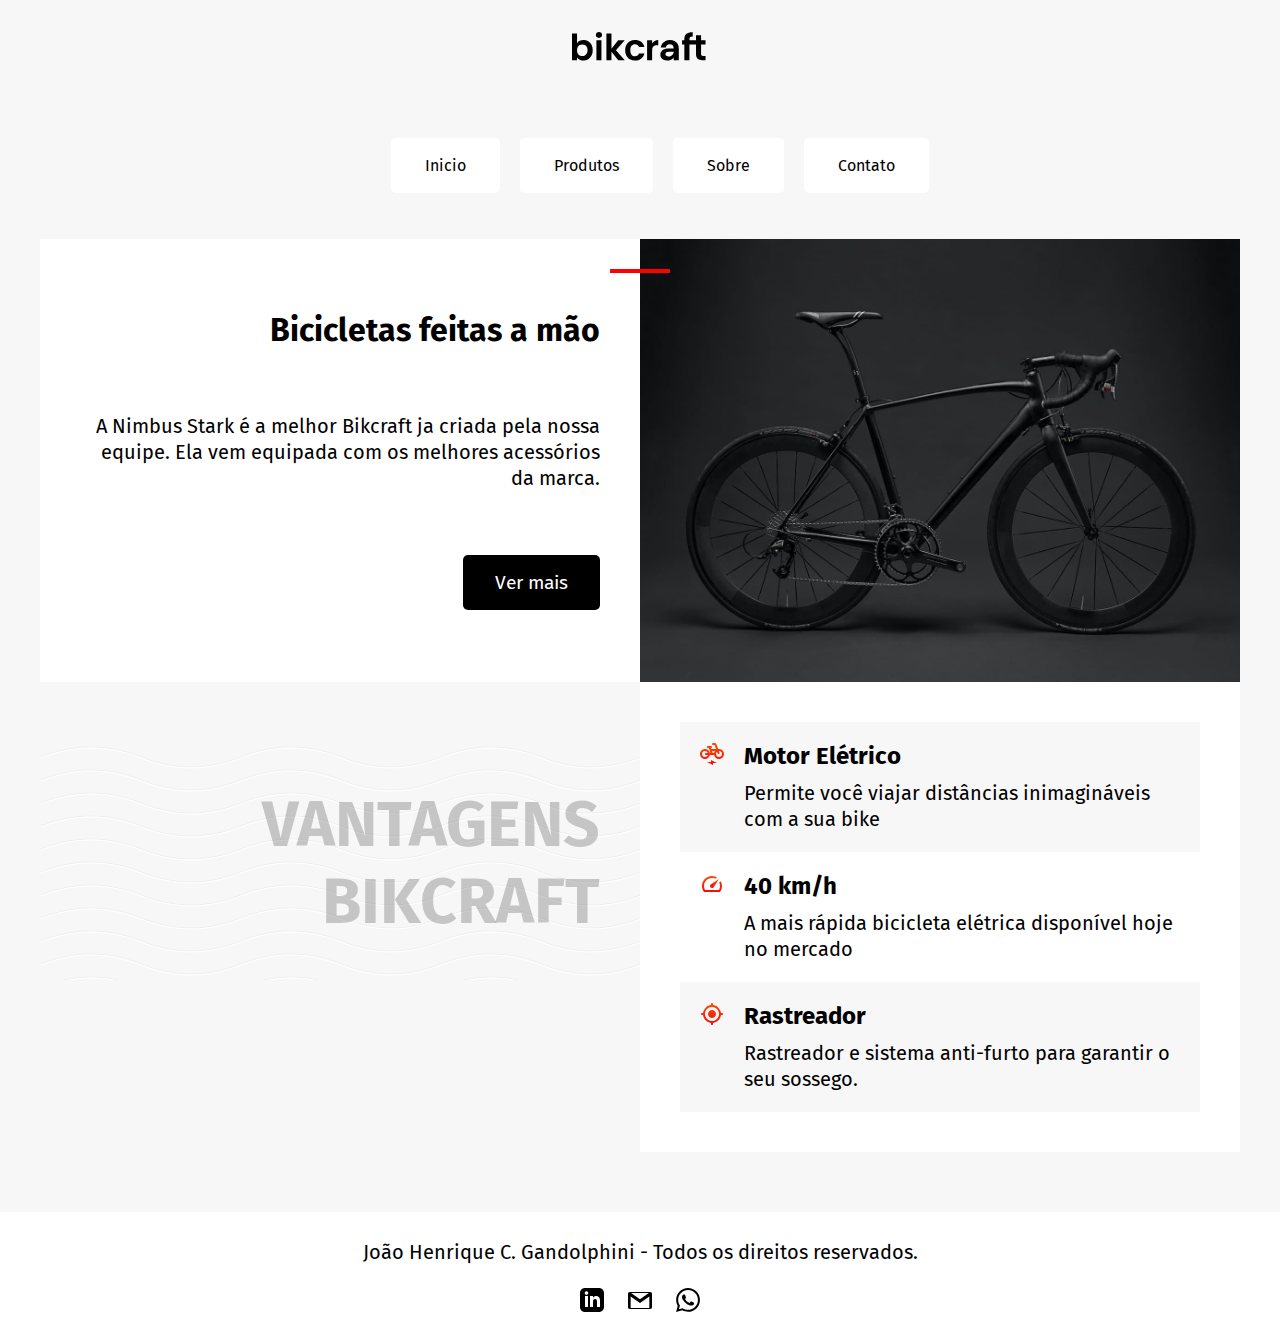
<file: index.html>
<!DOCTYPE html>
<html lang="en">
<head>
    <meta charset="UTF-8">
    <meta name="viewport" content="width=device-width, initial-scale=1.0">
    <title>Inicio</title>
    <link rel="stylesheet" href="css/style.css">
    <link rel="preconnect" href="https://fonts.googleapis.com">
    <link rel="preconnect" href="https://fonts.gstatic.com" crossorigin>
    <link href="https://fonts.googleapis.com/css2?family=Fira+Sans:wght@400;700&family=Overpass:wght@100;300;500&display=swap" rel="stylesheet">
    

</head>
<body>
   
    <header>
             <img src="img/bikcraft.svg" alt="">
                
        <nav id="nav">
            <button id="btn-mobile">
                <span id="hamburguer"></span>
            </button>
            <ul>
                <li><a class="botao-menu" href="index.html"> Inicio</a></li>
                <li><a class="botao-menu" href="produtos.html"> Produtos</a></li>
                <li><a  class="botao-menu" href="sobre.html"> Sobre</a></li>
                <li><a class="botao-menu" href="contato.html"> Contato</a></li>
            </ul>
        </nav>
    </header>

    <main class="grid">
        <div class="introducao">
            <h1>Bicicletas feitas a mão</h1>
            <p>A Nimbus Stark é a melhor Bikcraft ja criada pela nossa equipe. Ela vem equipada com os melhores acessórios da marca. </p>
            <a class="botao-introducao" href="produtos.html">Ver mais</a>
        </div>
        <div class="cover">
            <img class="foto" src="img/bicicleta.jpg" alt="">   
        </div>

        <div class="vantagens">
            <h3 class="vantagens-item">Vantagens Bikcraft</h3>
        </div>

        <div class="descricao">
            
            <div class="descricao-item">
                <img src="img/eletrica.svg" alt="">
                <h2>Motor Elétrico</h2>
                <p>Permite você viajar distâncias inimagináveis com a sua bike</p>
            </div>

            <div class="descricao-item">
                <img src="img/velocidade.svg" alt="">
                <h2>40 km/h</h2>
                <p>A mais rápida bicicleta elétrica disponível hoje no mercado</p>
            </div>

            <div class="descricao-item">
                <img src="img/rastreador.svg" alt="">
                <h2>Rastreador</h2>
                <p>Rastreador e sistema anti-furto para garantir o seu sossego.</p>
            </div>

        </div>
    </main>

    <footer>
        <p>João Henrique C. Gandolphini - Todos os direitos reservados.</p>

        <div class="footer-links" >
            <a href="https://www.linkedin.com/in/jo%C3%A3o-henrique-cerqueira-gandolphini-7572231b0?utm_source=share&utm_campaign=share_via&utm_content=profile&utm_medium=android_app" target="blank"><img src="img/linkedin (1).svg" alt="Linkedin"></a>
            <a href="mailto:gandolphini.dev@gmail.com" target="blank"><img src="img/email.svg" alt="E-mail"></a>
            <a href="https://wa.me/55016991540032" target="blank"><img src="img/whatsapp.svg" alt="Whatsapp"></a>
        </div>
    </footer>
    <script src="js/mobile.js"></script>
</body>
</html>
</file>
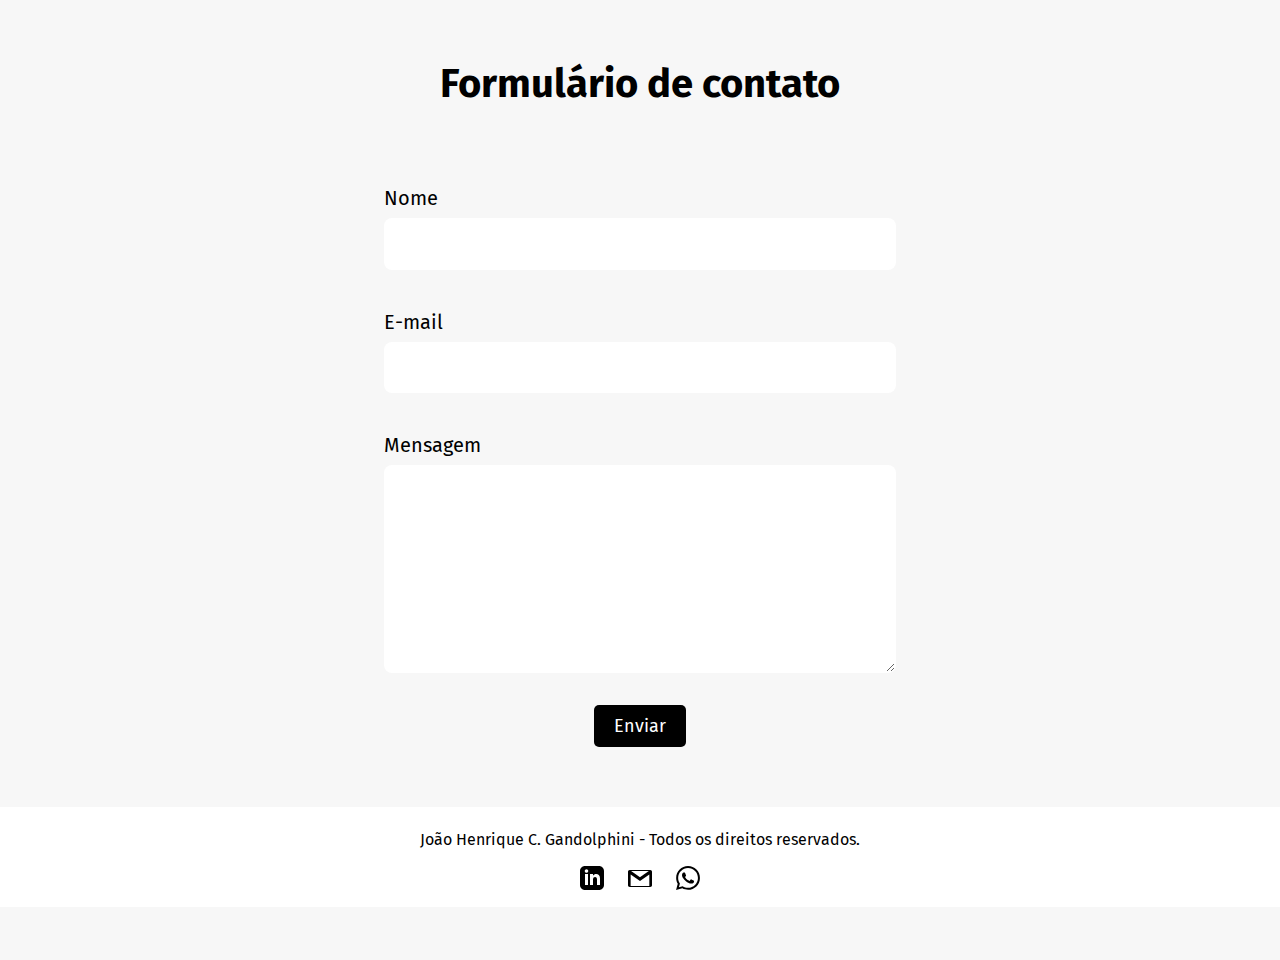
<file: contato.html>
<!DOCTYPE html>
<html lang="pt-br">
<head>
    <meta charset="UTF-8">
    <meta name="viewport" content="width=device-width, initial-scale=1.0">
    <title>Contato</title>
    <link rel="preconnect" href="https://fonts.googleapis.com">
    <link rel="preconnect" href="https://fonts.gstatic.com" crossorigin>
    <link href="https://fonts.googleapis.com/css2?family=Fira+Sans:wght@400;700&family=Overpass:wght@100;300;500&display=swap" rel="stylesheet">
    <link rel="stylesheet" href="css/contato.css">
</head>
<body>

    <h1>Formulário de contato</h1>
    
    <form action="https://formsubmit.co/gandolphini.dev@gmail.com" method="POST" class="form">
        <label for="name">Nome</label>
        <input type="text" name="name" id="name" required>
        <label for="email">E-mail</label>
        <input type="email" name="email" id="email" required>
        <label for="message">Mensagem</label>
        <textarea name="message" id="message" cols="30" rows="10"></textarea>
        <input type="hidden" name="_next" value="https://gandolphini.github.io/bikcraftjg.github.io/obrigadoForms.html">
        <input type="hidden" name="_captcha" value="false">
        <button type="submit">Enviar</button>
   </form>

   <footer>
        <p>João Henrique C. Gandolphini - Todos os direitos reservados.</p>

        <div class="footer-links" >
            <a href="https://www.linkedin.com/in/jo%C3%A3o-henrique-cerqueira-gandolphini-7572231b0?utm_source=share&utm_campaign=share_via&utm_content=profile&utm_medium=android_app" target="blank"><img src="img/linkedin (1).svg" alt="Linkedin"></a>
            <a href="mailto:gandolphini.dev@gmail.com" target="blank"><img src="img/email.svg" alt="E-mail"></a>
            <a href="https://wa.me/55016991540032" target="blank"><img src="img/whatsapp.svg" alt="Whatsapp"></a>
        </div>
    </footer>
    
</body>
</html>
</file>
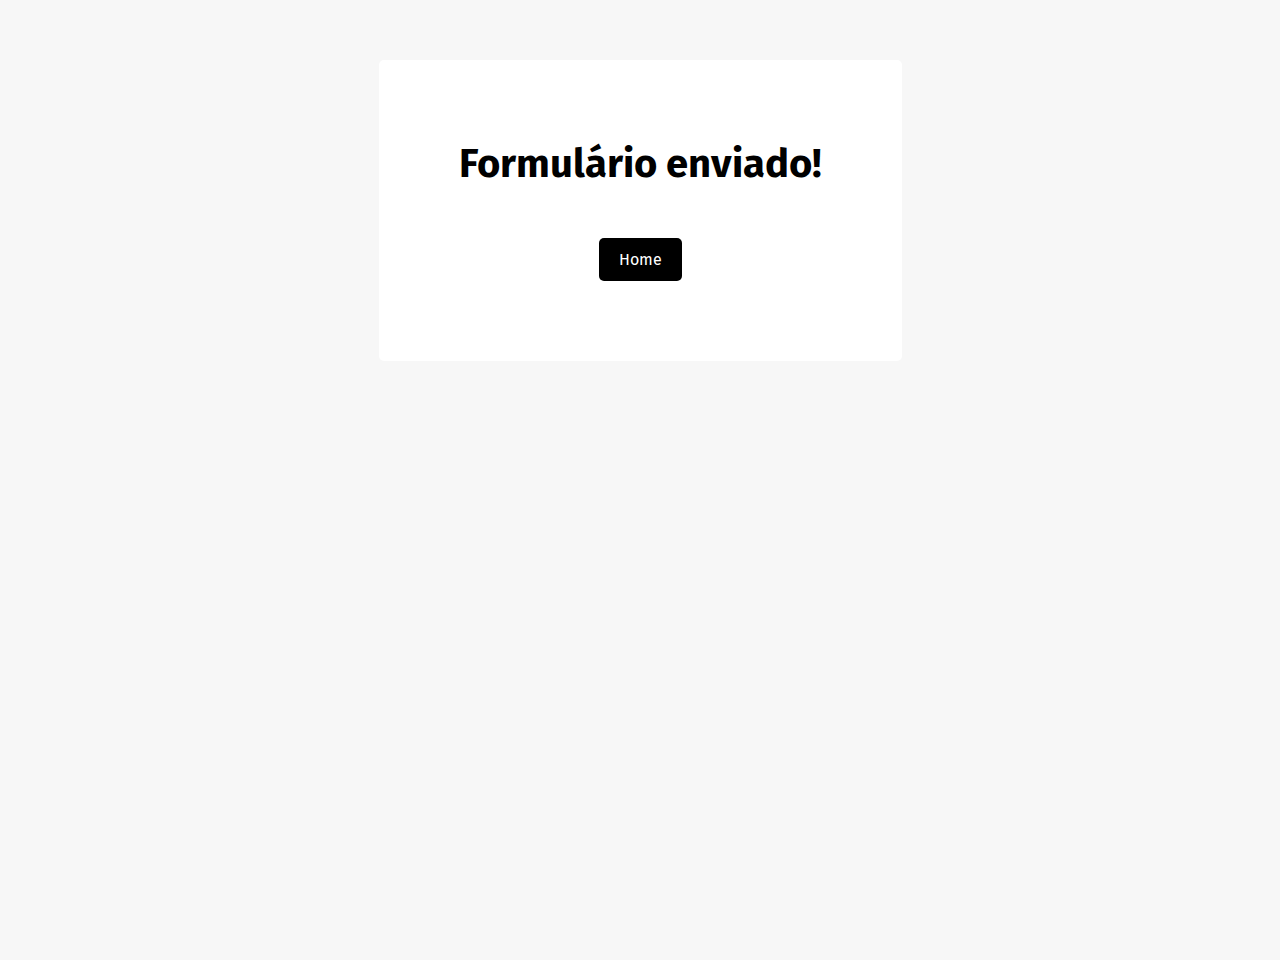
<file: obrigadoForms.html>
<!DOCTYPE html>
<html lang="en">
<head>
    <meta charset="UTF-8">
    <meta name="viewport" content="width=device-width, initial-scale=1.0">
    <title>Formulário enviado</title>
    <link rel="stylesheet" href="css/obrigadoForms.css">
    <link rel="preconnect" href="https://fonts.googleapis.com">
    <link rel="preconnect" href="https://fonts.gstatic.com" crossorigin>
    <link href="https://fonts.googleapis.com/css2?family=Fira+Sans:wght@400;700&family=Overpass:wght@100;300;500&display=swap" rel="stylesheet">
    <link rel="stylesheet" href="css/contato.css">
</head>
<body>
    <div>
        <h1>Formulário enviado!</h1>
        <a href="index.html">Home</a>
    </div>
</body>
</html>
</file>
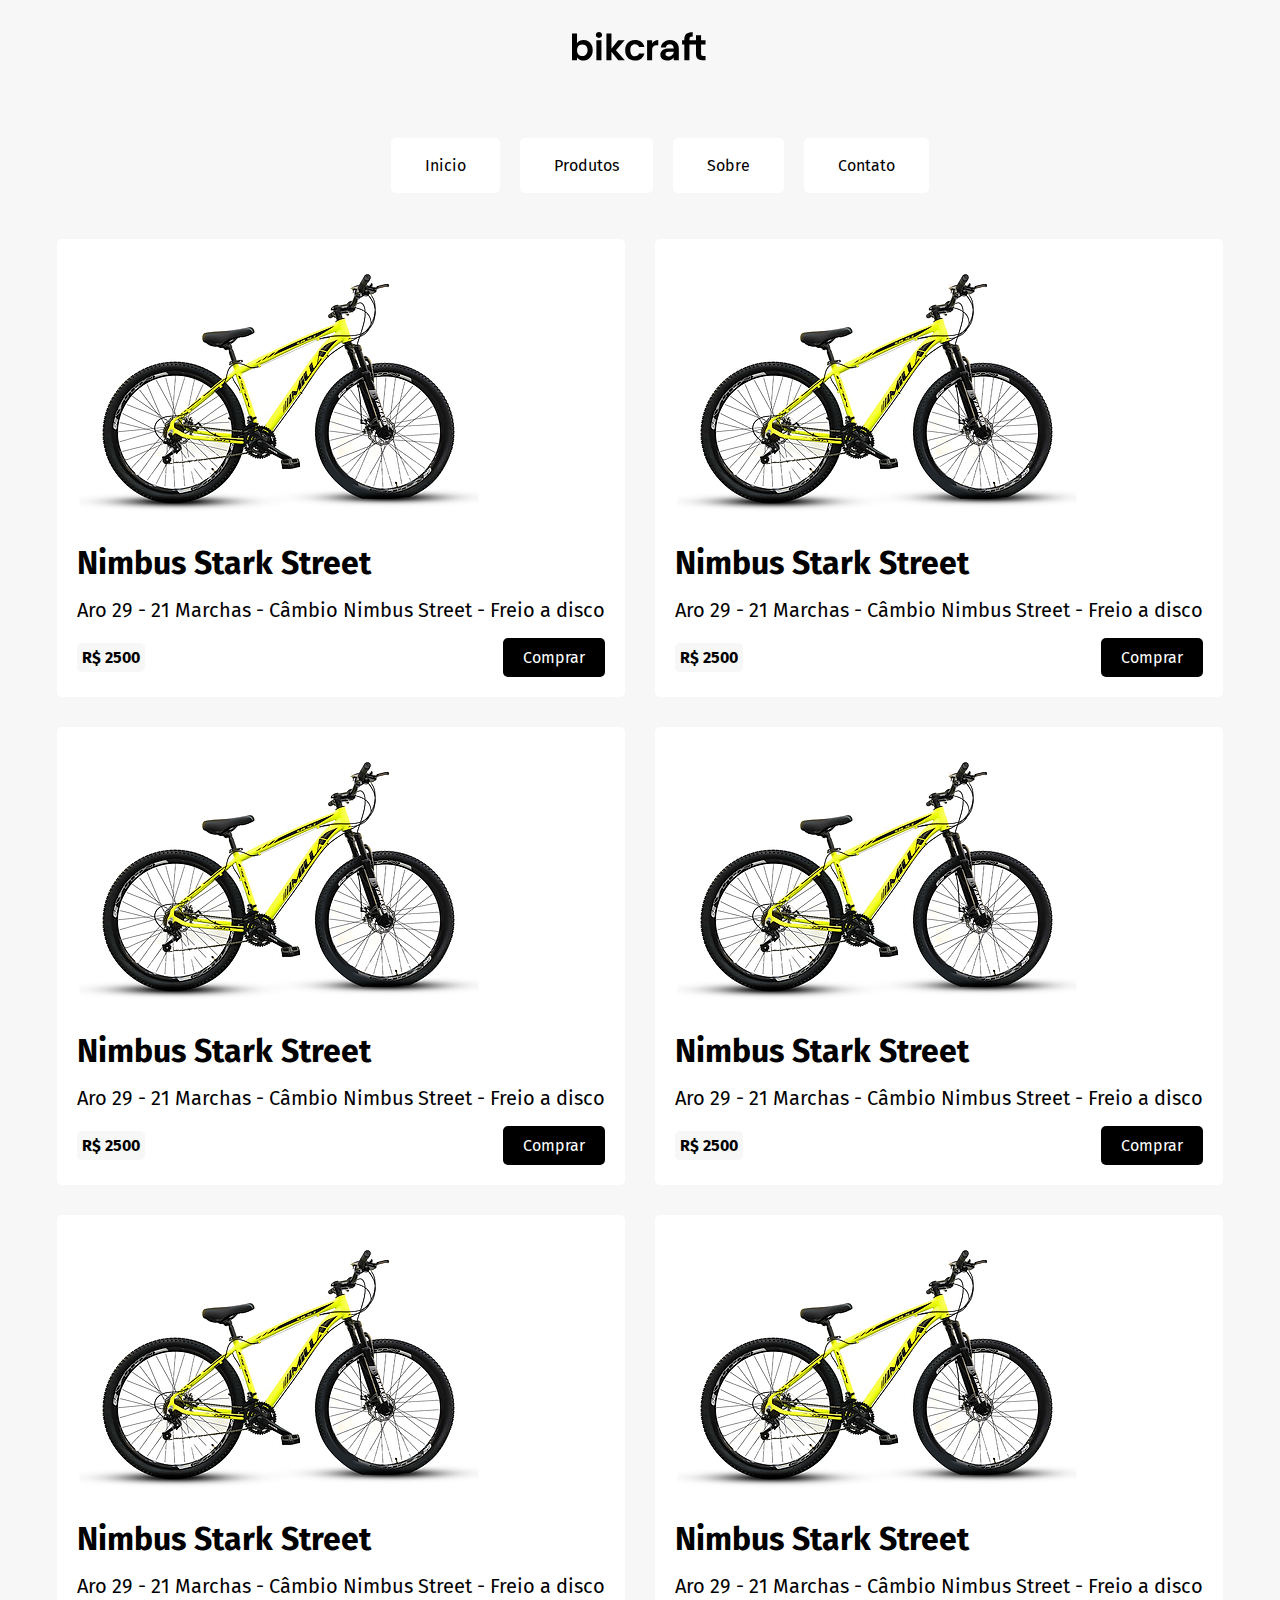
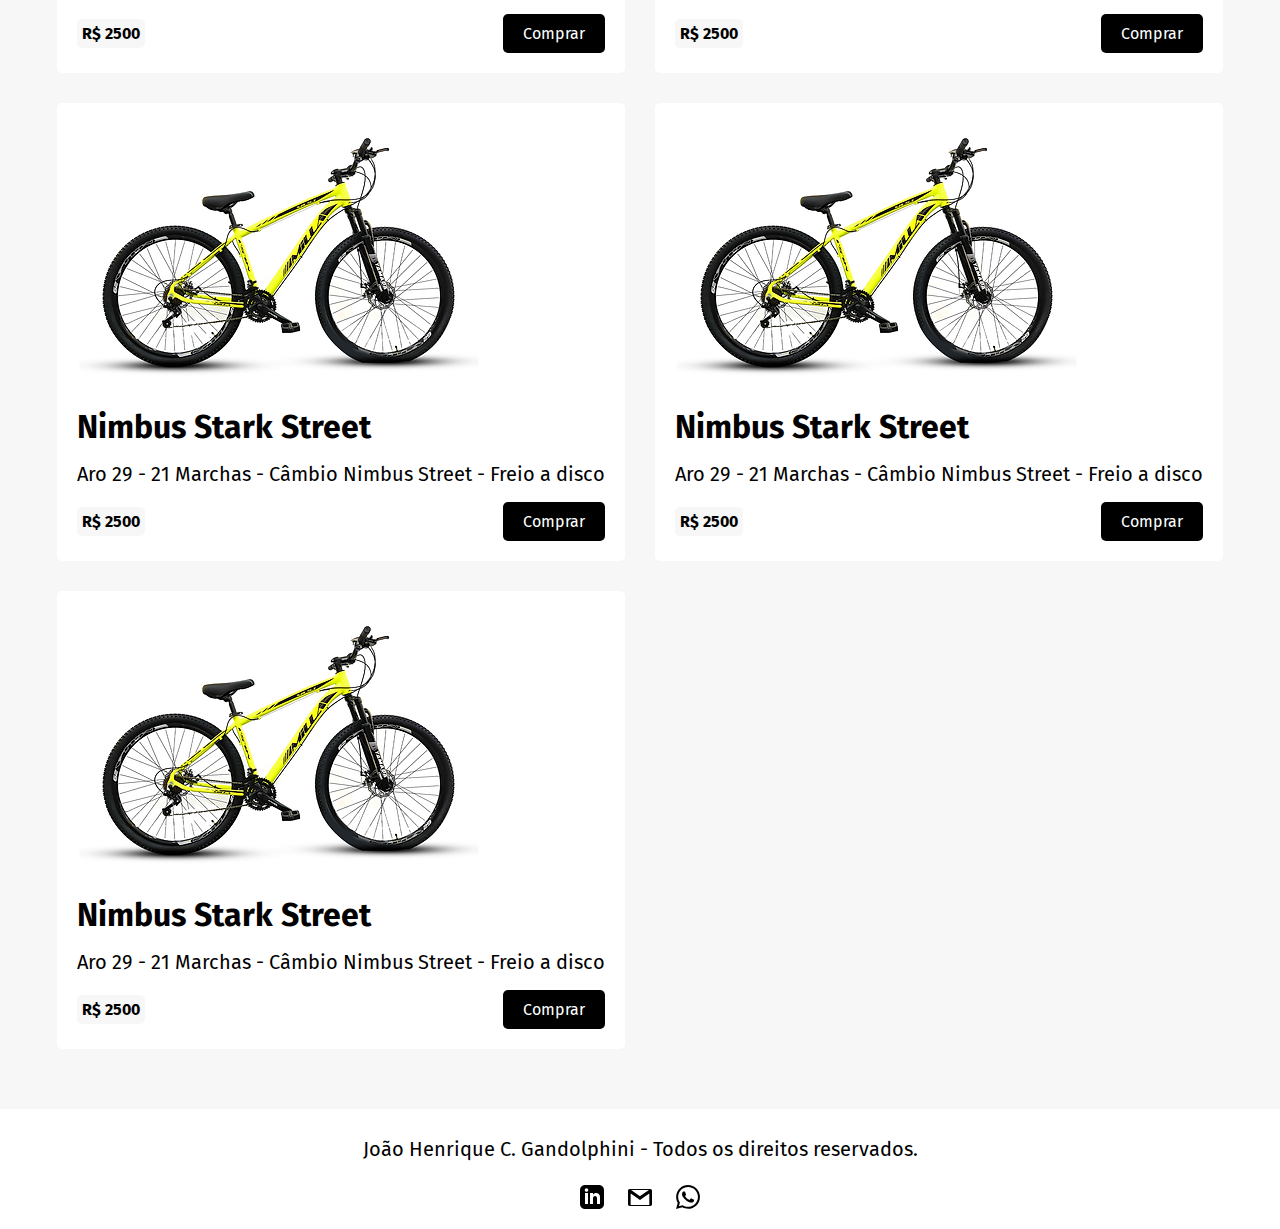
<file: produtos.html>
<!DOCTYPE html>
<html lang="en">
<head>
    <meta charset="UTF-8">
    <meta name="viewport" content="width=device-width, initial-scale=1.0">
    <title>Produtos</title>
    <link rel="stylesheet" href="css/produtos.css">
    <link rel="stylesheet" href="css/style.css">
    <link rel="preconnect" href="https://fonts.googleapis.com">
    <link rel="preconnect" href="https://fonts.gstatic.com" crossorigin>
    <link href="https://fonts.googleapis.com/css2?family=Fira+Sans:wght@400;700&family=Overpass:wght@100;300;500&display=swap" rel="stylesheet">

</head>
<body>
    <header>
        <img src="img/bikcraft.svg" alt="">
        <nav id="nav">
            <button id="btn-mobile">
                <span id="hamburguer"></span>
            </button>
            <ul>
                <li><a class="botao-menu" href="index.html"> Inicio</a></li>
                <li><a class="botao-menu" href="produtos.html"> Produtos</a></li>
                <li><a  class="botao-menu" href="sobre.html"> Sobre</a></li>
                <li><a class="botao-menu" href="contato.html"> Contato</a></li>
            </ul>
        </nav>
    </header>

    <main class="grid">
        <div class="produtos">
            <img src="img/produtos/RPX-A (1).webp" alt="">
            <h1>Nimbus Stark Street</h1>
            <p>Aro 29 - 21 Marchas - Câmbio Nimbus Street - Freio a disco</p>
            <div class="preco-buttom">
                <span>R$ 2500</span>
                <a href="" class="produto-botao">Comprar</a>
            </div>
        </div>

        <div class="produtos">
            <img src="img/produtos/RPX-A (1).webp">
            <h1>Nimbus Stark Street</h1>
            <p>Aro 29 - 21 Marchas - Câmbio Nimbus Street - Freio a disco</p>
            <div class="preco-buttom">
                <span>R$ 2500</span>
                <a href="" class="produto-botao">Comprar</a>
            </div>
        </div>

        <div class="produtos">
            <img src="img/produtos/RPX-A (1).webp" alt="">
            <h1>Nimbus Stark Street</h1>
            <p>Aro 29 - 21 Marchas - Câmbio Nimbus Street - Freio a disco</p>
            <div class="preco-buttom">
                <span>R$ 2500</span>
                <a href="" class="produto-botao">Comprar</a>
            </div>
        </div>

        <div class="produtos">
            <img src="img/produtos/RPX-A (1).webp" alt="">
            <h1>Nimbus Stark Street</h1>
            <p>Aro 29 - 21 Marchas - Câmbio Nimbus Street - Freio a disco</p>
            <div class="preco-buttom">
                <span>R$ 2500</span>
                <a href="" class="produto-botao">Comprar</a>
            </div>
        </div>

        <div class="produtos">
            <img src="img/produtos/RPX-A (1).webp" alt="">
            <h1>Nimbus Stark Street</h1>
            <p>Aro 29 - 21 Marchas - Câmbio Nimbus Street - Freio a disco</p>
            <div class="preco-buttom">
                <span>R$ 2500</span>
                <a href="" class="produto-botao">Comprar</a>
            </div>
        </div>

        <div class="produtos">
            <img src="img/produtos/RPX-A (1).webp" alt="">
            <h1>Nimbus Stark Street</h1>
            <p>Aro 29 - 21 Marchas - Câmbio Nimbus Street - Freio a disco</p>
            <div class="preco-buttom">
                <span>R$ 2500</span>
                <a href="index.html" class="produto-botao">Comprar</a>
            </div>
        </div>

        <div class="produtos">
            <img src="img/produtos/RPX-A (1).webp" alt="">
            <h1>Nimbus Stark Street</h1>
            <p>Aro 29 - 21 Marchas - Câmbio Nimbus Street - Freio a disco</p>
            <div class="preco-buttom">
                <span>R$ 2500</span>
                <a href="index.html" class="produto-botao">Comprar</a>
            </div>
        </div>

        <div class="produtos">
            <img src="img/produtos/RPX-A (1).webp" alt="">
            <h1>Nimbus Stark Street</h1>
            <p>Aro 29 - 21 Marchas - Câmbio Nimbus Street - Freio a disco</p>
            <div class="preco-buttom">
                <span>R$ 2500</span>
                <a href="index.html" class="produto-botao">Comprar</a>
            </div>
        </div>

        <div class="produtos">
            <img src="img/produtos/RPX-A (1).webp" alt="">
            <h1>Nimbus Stark Street</h1>
            <p>Aro 29 - 21 Marchas - Câmbio Nimbus Street - Freio a disco</p>
            <div class="preco-buttom">
                <span>R$ 2500</span>
                <a href="index.html" class="produto-botao">Comprar</a>
            </div>
        </div>
    </main>


    <footer>
        <p>João Henrique C. Gandolphini - Todos os direitos reservados.</p>

        <div class="footer-links" >
            <a href="https://www.linkedin.com/in/jo%C3%A3o-henrique-cerqueira-gandolphini-7572231b0?utm_source=share&utm_campaign=share_via&utm_content=profile&utm_medium=android_app" target="blank"><img src="img/linkedin (1).svg" alt="Linkedin"></a>
            <a href="mailto:gandolphini.dev@gmail.com" target="blank"><img src="img/email.svg" alt="E-mail"></a>
            <a href="https://wa.me/55016991540032" target="blank"><img src="img/whatsapp.svg" alt="Whatsapp"></a>
        </div>
    </footer>
    <script src="js/mobile.js"></script>
</body>
</html>
</file>
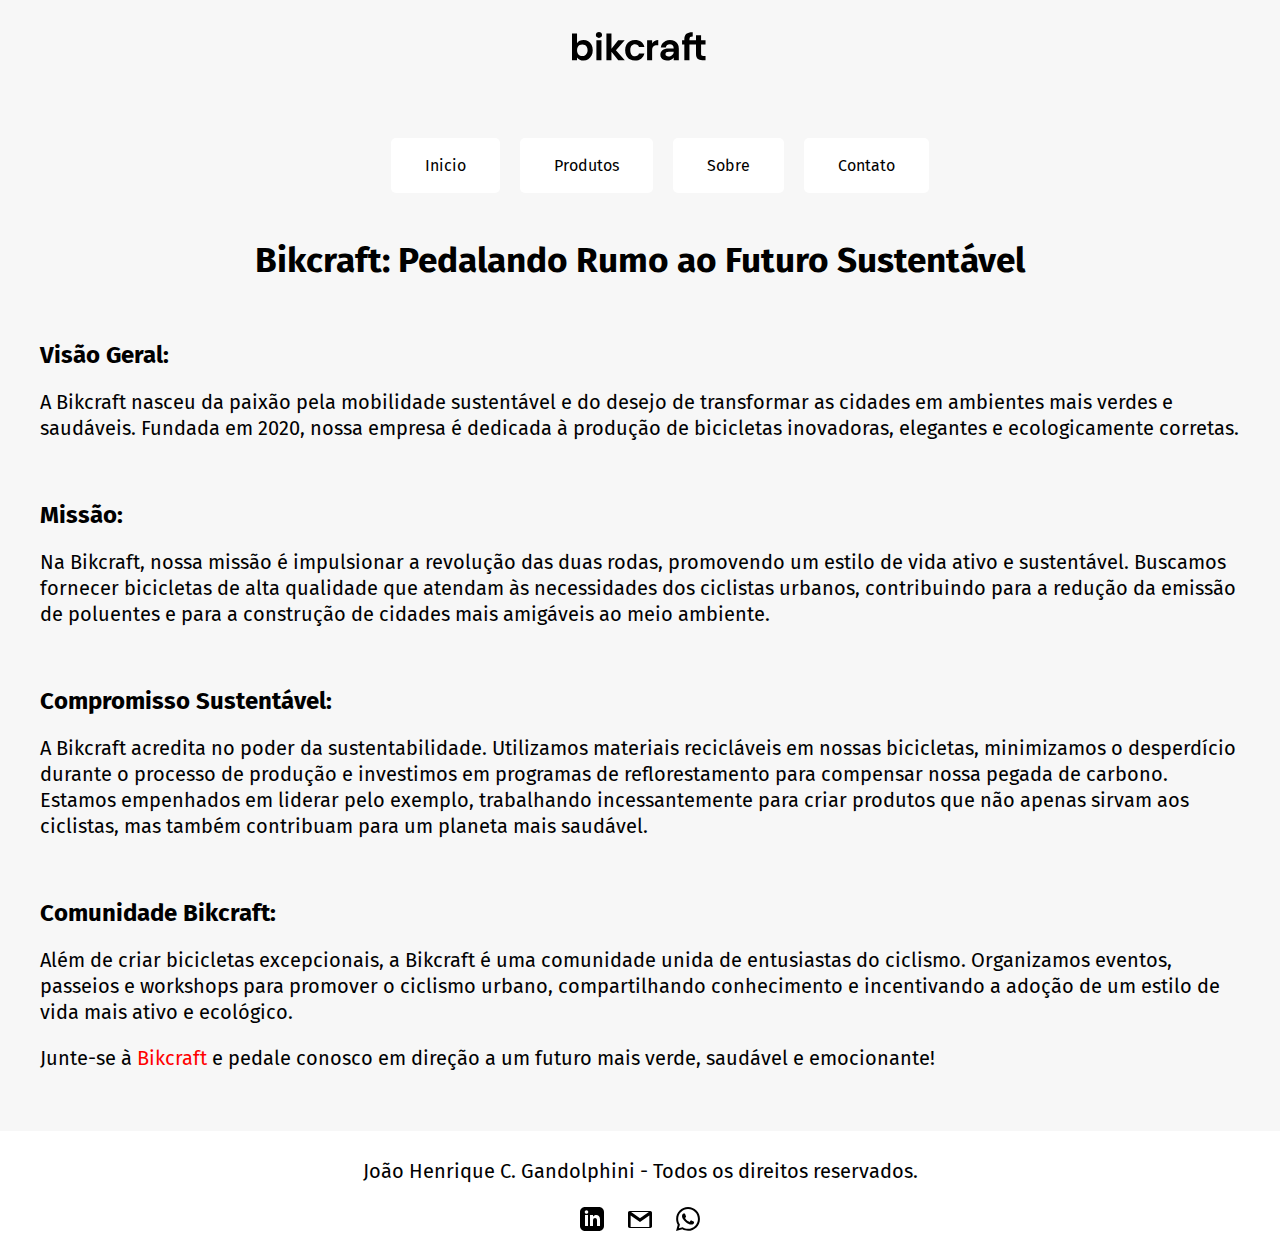
<file: sobre.html>
<!DOCTYPE html>
<html lang="en">
<head>
    <meta charset="UTF-8">
    <meta name="viewport" content="width=device-width, initial-scale=1.0">
    <title>Sobre</title>
    <link rel="stylesheet" href="css/style.css">
    <link rel="stylesheet" href="css/sobre.css">
    <link rel="preconnect" href="https://fonts.googleapis.com">
    <link rel="preconnect" href="https://fonts.gstatic.com" crossorigin>
    <link href="https://fonts.googleapis.com/css2?family=Fira+Sans:wght@400;700&family=Overpass:wght@100;300;500&display=swap" rel="stylesheet">

</head>
<body>
    <header>
        <img src="img/bikcraft.svg" alt="">
        <nav id="nav">
            <button id="btn-mobile">
                <span id="hamburguer"></span>
            </button>
            <ul>
                <li><a class="botao-menu" href="index.html"> Inicio</a></li>
                <li><a class="botao-menu" href="produtos.html"> Produtos</a></li>
                <li><a  class="botao-menu" href="sobre.html"> Sobre</a></li>
                <li><a class="botao-menu" href="contato.html"> Contato</a></li>
            </ul>
        </nav>
    </header>

    <main class="grid">
        <h1>Bikcraft: Pedalando Rumo ao Futuro Sustentável</h1>
        <div>
            <h2>Visão Geral<span>:</span></h2>
            <p>A Bikcraft nasceu da paixão pela mobilidade sustentável e do desejo de transformar as cidades em ambientes mais verdes e saudáveis. 
            Fundada em 2020, nossa empresa é dedicada à produção de bicicletas inovadoras, elegantes e ecologicamente corretas.</p>
        </div>

        <div>
            <h2>Missão<span>:</span></h2>
            <p>Na Bikcraft, nossa missão é impulsionar a revolução das duas rodas, promovendo um estilo de vida ativo e sustentável. Buscamos fornecer bicicletas de alta 
            qualidade que atendam às necessidades dos ciclistas urbanos, 
            contribuindo para a redução da emissão de poluentes e para a construção de cidades mais amigáveis ao meio ambiente.</p>
        </div>

        <div>
            <h2>Compromisso Sustentável<span>:</span></h2>
            <p>A Bikcraft acredita no poder da sustentabilidade. Utilizamos materiais recicláveis em nossas bicicletas, minimizamos o desperdício durante o processo de produção e 
            investimos em programas de reflorestamento para compensar nossa pegada de carbono. Estamos empenhados em liderar pelo exemplo, trabalhando incessantemente para criar produtos que não apenas sirvam aos ciclistas, 
            mas também contribuam para um planeta mais saudável.</p>
        </div>

        <div>
            <h2>Comunidade Bikcraft<span>:</span></h2>
            <p>Além de criar bicicletas excepcionais, a Bikcraft é uma comunidade unida de entusiastas do ciclismo. Organizamos eventos, passeios e workshops para promover o ciclismo urbano, 
            compartilhando conhecimento e incentivando a adoção de um estilo de vida mais ativo e ecológico.</p>
            <p>Junte-se à <a href="index.html">Bikcraft</a> e pedale conosco em direção a um futuro mais verde, saudável e emocionante!</p>
        </div>

    </main>

    <footer>
        <p>João Henrique C. Gandolphini - Todos os direitos reservados.</p>

        <div class="footer-links" >
            <a href="https://www.linkedin.com/in/jo%C3%A3o-henrique-cerqueira-gandolphini-7572231b0?utm_source=share&utm_campaign=share_via&utm_content=profile&utm_medium=android_app" target="blank"><img src="img/linkedin (1).svg" alt="Linkedin"></a>
            <a href="mailto:gandolphini.dev@gmail.com" target="blank"><img src="img/email.svg" alt="E-mail"></a>
            <a href="https://wa.me/55016991540032" target="blank"><img src="img/whatsapp.svg" alt="Whatsapp"></a>
        </div>
    </footer>

    <script src="js/mobile.js"></script>

</body>
</html>
</file>
<file: css/style.css>
body{
    display: grid;
    justify-items: center;
    margin: 0px;
    background-color: #f7f7f7;
    margin-top: 30px;
    font-family: 'Fira Sans', Arial, Helvetica, sans-serif;
    box-sizing: border-box;
}
ul{
    display: flex;
    gap: 20px;
    flex-wrap: wrap;
}
p, h1, h2{
    margin: 0px;
    padding: 0px;
}
li{
    list-style-type:none;
}
.botao-menu{
    text-decoration: none;
    padding: 1rem 2rem;
    background-color: white;
    color: black;
    border-radius: 5px;
    border: 2px solid transparent;
    display: inline-block;
}
.botao-menu:hover{
    border: 2px solid red; 
}
header{
    display: grid;
    justify-items: center;
    gap: 60px;
}
.grid{
    margin-top: 30px;
    max-width: 1200px;
    display: grid;
    grid-template-columns: minmax(200px,auto) minmax(200px,auto);
    border-radius: 5px;
}
.foto{
    max-width: 100%;
    display: block;
    min-width: auto;
}
.introducao{
    display: grid;
    justify-items: right;
    align-items: center;
    padding: 40px;
    text-align: right;
    background-color: white;
    position: relative;
}
p{
    font-size: 1.25rem;
    line-height: 1.3;
}
.botao-introducao{
    background-color: black;
    color: white;
    font-size: 1.2rem;
    padding: 1rem 2rem;
    border-radius: 5px;
    text-decoration: none;
}
.botao-introducao:hover{
    background-color: red;
}
footer{
    margin-top: 60px;
    min-height: 100px;
    background-color: white;
    width: 100%;
    text-align: center;
    align-items: center;  
    display: grid;
    padding-top: 20px;
}
.footer-links a{
    display: inline-block;
    padding: 10px;
}
.descricao{
    background-color: white;
    padding: 40px;
}
.descricao-item{
    display: grid;
    grid-template-columns: auto 1fr;
    gap: 10px 20px;
    padding: 20px;   
}
.descricao-item p{
    grid-column: 2;
}
.descricao div:nth-child(odd){
    background-color: #f7f7f7;;
}
.introducao::before{
    content: "";
    width: 60px;
    height: 4px;
    background-color: red;
    position: absolute;
    top: 30px;
    right: -30px;
}
.cover img{
    object-fit: cover;
    height: 100%;
}
.descricao-item:hover{
    border-left: 3px solid red;
}
.vantagens-item{
    font-size: 4rem;
    text-align: right;
    align-self: center;
    padding: 40px;
    text-transform: uppercase;
    color: rgba(0, 0, 0, 0.2);
    background-image: url(/img/onda.svg);
}

#btn-mobile{
    display: none;
}
@media (max-width: 1000px){
    .grid{
        grid-template-columns: minmax(200px, auto);
    }
    .introducao{
        justify-items: center;
        gap: 20px;
    }
    .introducao p{
        text-align: center;
    }
    .vantagens-item{
        text-align: center;
    } 
    .introducao::before{
        display: none;
    }
    ul{
        justify-content: center;  
    }

    .foto{
        max-width: auto;
    }

}
@media (max-width:600px){
    #btn-mobile{
        display: block;
    }

    ul{
    display: none;
    position: absolute;
    right: 0px;
    top: 70px;
    justify-content: center;
    align-items: center;  
    flex-direction: column;
    z-index: 1000;
    width: 100%;
    background-color: #f7f7f7;
}

    header{
        display: flex;
        justify-content: space-between;
        width: 100%;
        align-items: center;
    }
    .botao-menu{
        background-color: transparent;
        display: inline-block;
    }

    .botao-menu:hover{
        border: none;
    }
    #nav{
        margin-right: 20px;
        
    }

    .botao-menu{
        padding: 23px;
    }

    header img{
        width: 180px;
        margin-left: 20px;
    }

    button{
        display: block;
    }


    #nav.active ul{
        display: flex;
    }

    #btn-mobile{
        display: flex;
        padding: .5rem 1rem;
        border: none;
        background:none;
        cursor: pointer;
        font-family: 'Fira Sans';
        font-size: 18px;
        justify-content: center;
        align-items: center;
    }

    #hamburguer{
        width: 20px;
        border-top: 2px solid;
        display: block;
        position: relative;
        padding: 0px;
        margin-left: 5px;
        align-items: center;
        max-width: 100%;
    }

    #hamburguer::after, #hamburguer::before{
        content: "";
        display: block;
        width: 20px;
        height: 2px;
        background-color: currentColor;
        margin-top: 5px;
        position: relative;
    }

    #nav.active #hamburguer{
        border-top-color: transparent;
    }
    
    #nav.active #hamburguer::before{
        transform:  rotate(-135deg) ;
        top: 7px;
        
    }
    
    #nav.active #hamburguer::after{
        transform:  rotate(135deg) ;
    }
   

}
@media (max-width:400px){
    .introducao h1{
        text-align: center;
    }
}
</file>
<file: css/contato.css>
*{
    margin: 0;
    padding: 0;
    box-sizing: border-box;
}
body{
    margin-top: 60px;
    display: flex;
    justify-items: center;
    background-color: #f7f7f7;
    font-family: 'Fira Sans', Arial, Helvetica, sans-serif;
    min-height: 100vh;
    align-items: center;
    flex-direction: column;
}

.form{
    margin-top: 70px;
    width: 100%;
    max-width: 32rem;
    font-size: 1.25rem;
}

h1{
    font-size: 40px;
}

.form label,
.form input,
.form textarea,
.form button{
    display: block;
    width: 100%;
    padding: 10px 0;
}

.form label{
    line-height: 1;
}

.form input, 
.form textarea{
    font: inherit;
    padding: 0.8rem;
    margin-bottom: 2rem;
    border: 1px solid transparent;
    border-radius: 8px;
}

.form textarea{
    min-height: 1rem;
    resize: vertical;
    font-size: 15px;
}

.form input:hover,
.form input:focus,
.form textarea:hover,
.form textarea:focus{
    outline: none;
    border-color: red;
    box-shadow: 0 0 0 1px red;
}

.form button {
    display: block;
    padding: 1rem;
    background-color: black;
    color: white;
    font-family: inherit;
    border: none;
    border-radius: 5px;
    width: auto;
    padding: 10px 20px;
    margin: 0 auto;
    font-size: 18px;
}

.form button:hover{
    background-color: red;
    transition: 0.9s;
}

footer{
    margin-top: 60px;
    min-height: 100px;
    background-color: white;
    width: 100%;
    text-align: center;
    align-items: center;  
    display: grid;
    padding-top: 20px;
}
.footer-links a{
    display: inline-block;
    padding: 10px;
}

@media (max-width:520px){
    h1{
        text-align: center;
    }

    .form button{
        width: auto;
        margin: 0 auto;
        padding: 10px 20px;
        font-size: 18px;
    }

    body{
        margin: 0 20px;
    }

    footer{
        border-radius: 5px;
    }
}
</file>
<file: css/obrigadoForms.css>
*{
    margin: 0;
    padding: 0;
    text-decoration: none;
    box-sizing: border-box;
}


body{
    display: flex;
    min-height: 100vh;
    background-color: #f7f7f7;
    margin: 0 auto;
}

div{
    background-color: blue;
    display: flex;
    flex-direction: column;
    background-color: white;
    padding: 80px;
    text-align: center;
    border-radius: 5px;
}

div a{
    background-color: black;
    color: white;
    padding: 12px 20px;
    display: inline-block;
    width: auto;
    margin: 0 auto;
    border-radius: 5px;
    margin-top: 50px;
}

div a:hover{
    background-color: red;
    transition: 0.9s;
}
</file>
<file: css/produtos.css>
/*inicial*/
body{
    display: grid;
    justify-items: center;
    margin: 0px;
    background-color: #f7f7f7;
    margin-top: 30px;
    font-family: 'Fira Sans', Arial, Helvetica, sans-serif;
}

p, h1, a{
    padding: 0px;
    margin: 0px;
}

ul{
    display: flex;
    gap: 20px;
    flex-wrap: wrap;
}
li{
    list-style-type:none;
}

.botao-menu{
    text-decoration: none;
    padding: 1rem 2rem;
    background-color: white;
    color: black;
    border-radius: 5px;
    border: 2px solid transparent;
   display: inline-block;
}
.botao-menu:hover{
    border: 2px solid red; 
}
header{
    display: grid;
    justify-items: center;
    gap: 60px;
}

.grid{
    margin-top: 60px;
    max-width: 1200px;
    display: grid;
    grid-template-columns: repeat(auto-fit, 300px) ;
    border-radius: 5px;
    gap: 30px;
}

/*produtos*/

.produtos{
    background-color: white;
    border-radius: 5px;
    display: grid;
    justify-content: center;
    padding: 20px;
    gap: 15px;
}

.produtos h1{  
    margin-top: 10px;
}

img{
    display: block;
    max-width: 100%;
}

.preco-buttom{
    display: flex;
    justify-content: space-between;
    align-items: center;
}

.preco-buttom span{
    background-color: #f7f7f7;
    border-radius: 5px;
    padding: 5px;
    font-weight: bold;
}

.produto-botao{
    background-color: black;
    color: white;
    font-size: 1rem;
    padding: 10px 20px;
    border-radius: 5px;
    text-decoration: none;
}
.produto-botao:hover{
    background-color: red;
}

/*footer*/

footer{
    margin-top: 60px;
    min-height: 100px;
    background-color: white;
    width: 100%;
    text-align: center;
    align-items: center;  
    display: grid;
    padding-top: 20px;
}
.footer-links a{
    display: inline-block;
    padding: 10px;
}

@media (max-width:768px){
    .grid{
        grid-template-columns: 1fr 1fr;
        max-width: 100%;
    }

    .ul{
        justify-content: center;
    }
}

@media (max-width:580px){
    ul{
        justify-content: center;
    }
}

@media (max-width:480px){
    .preco-buttom{
        flex-direction: column;
        gap: 20px;
    }

    .preco-buttom span{
        font-size: 1.2rem;
    }

    .preco-buttom a{
        font-size: 1.2rem;
    }

    .produtos p{
        text-align: center;
        font-size: 1.2rem;
    }

    .produtos h1{
        text-align: center;
    }
}

@media (max-width:572px){
    .grid{
        grid-template-columns: 1fr;
    }
}

@media (max-width:1000px){
    .preco-buttom{
        gap: 20px;
        text-align: center;
    }
}
</file>
<file: css/sobre.css>
.grid{
    grid-template-columns: minmax(200px, 1fr);
    gap: 60px;
}

h1{
    text-align: center;
    font-size: 2.2rem;
}

.grid div p{
    margin-top: 20px;
   
}

div a{
    text-decoration: none;
    color: red;
}


@media (max-width:800px){
    div h2,p{
        text-align: center;
    }

    div span{
        display: none;
    }
}
</file>
